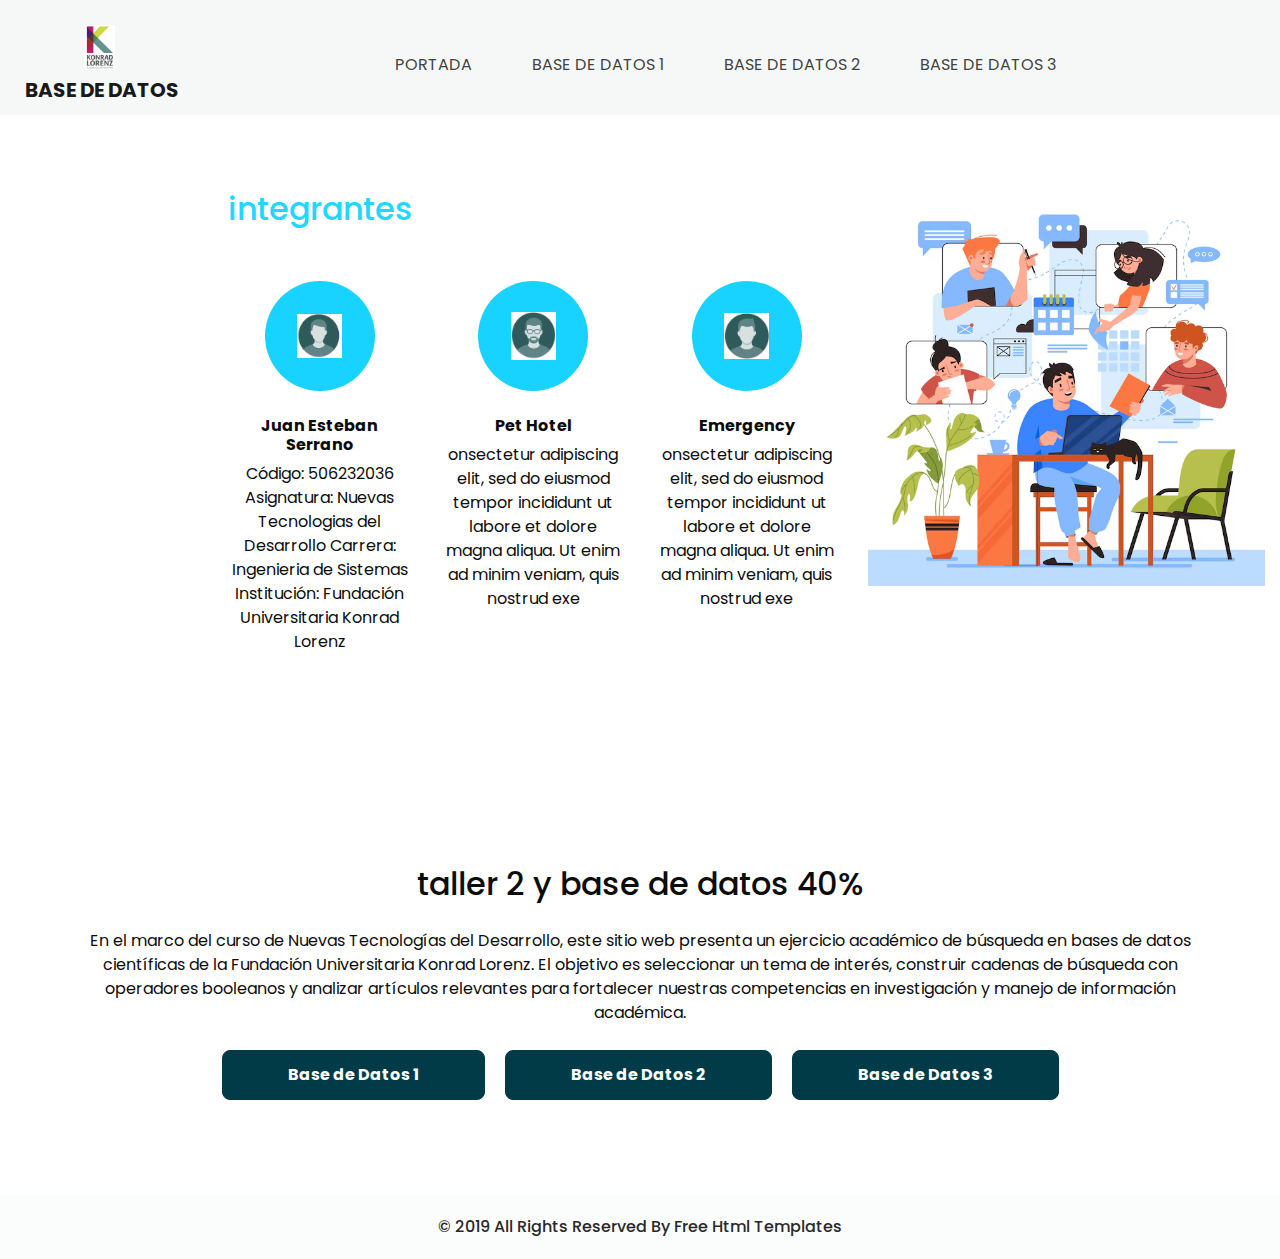
<file: base-de-datos-ntp-1/petology-html/index.html>
<!DOCTYPE html>
<html>

<head>
  <!-- Basic -->
  <meta charset="utf-8" />
  <meta http-equiv="X-UA-Compatible" content="IE=edge" />
  <!-- Mobile Metas -->
  <meta name="viewport" content="width=device-width, initial-scale=1, shrink-to-fit=no" />
  <!-- Site Metas -->
  <meta name="keywords" content="" />
  <meta name="description" content="" />
  <meta name="author" content="" />

  <title>Base de datos 40%</title>

  <!-- slider stylesheet -->
  <link rel="stylesheet" type="text/css"
    href="https://cdnjs.cloudflare.com/ajax/libs/OwlCarousel2/2.1.3/assets/owl.carousel.min.css" />

  <!-- bootstrap core css -->
  <link rel="stylesheet" type="text/css" href="css/bootstrap.css" />

  <!-- fonts style -->
  <link href="https://fonts.googleapis.com/css?family=Dosis:400,500|Poppins:400,700&display=swap" rel="stylesheet">
  <!-- Custom styles for this template -->
  <link href="css/style.css" rel="stylesheet" />
  <!-- responsive style -->
  <link href="css/responsive.css" rel="stylesheet" />
</head>

<body>
  <div>
    <!-- header section strats -->
    <header class="header_section">
      <div class="container-fluid">
        <nav class="navbar navbar-expand-lg custom_nav-container ">
          <a class="navbar-brand" href="index.html">
            <img src="images/uni.png" alt="">
            <span>
              base de datos
            </span>
          </a>
          <button class="navbar-toggler" type="button" data-toggle="collapse" data-target="#navbarSupportedContent"
            aria-controls="navbarSupportedContent" aria-expanded="false" aria-label="Toggle navigation">
            <span class="navbar-toggler-icon"></span>
          </button>
          <div class="collapse navbar-collapse" id="navbarSupportedContent">
            <div class="d-flex mx-auto flex-column flex-lg-row align-items-center">
              <ul class="navbar-nav  ">
                <li class="nav-item active">
                  <a class="nav-link" href="index.html">Portada <span class="sr-only">(current)</span></a>
                </li>
                <li class="nav-item">
                  <a class="nav-link" href="bad_1.html">base de datos 1 </a>
                </li>
                <li class="nav-item">
                  <a class="nav-link" href="bad_2.html">base de datos 2 </a>
                </li>
                <li class="nav-item">
                  <a class="nav-link" href="bad_3.html"> base de datos 3</a>
                </li>
              </ul>
              
            </div>
          </div>
        </nav>
      </div>
    </header>
    <!-- end header section -->
  </div>
  <!-- seccion de intregantes -->
  <section class="service_section layout_padding">
    <div class="container-fluid">
      <div class="row">
        <div class="col-md-6 offset-md-2">
          <h2 class="custom_heading">
            <span>integrantes</span>
          </h2>
          <div class="container layout_padding2">
            <div class="row">
              <div class="col-md-4">
                <div class="img_box">
                  <img src="images/ava1.png" alt="avatar 1" width="200px">
                </div>
                <div class="detail_box">
                  <h6>
                    Juan Esteban Serrano
                  </h6>
                  <p>
                    Código: 506232036
                    Asignatura: Nuevas Tecnologias del Desarrollo
                    Carrera: Ingenieria de Sistemas<br>
                    Institución: Fundación Universitaria Konrad Lorenz

                  </p>
                </div>
              </div>
              <div class="col-md-4">
                <div class="img_box">
                  <img src="images/ava2.png" alt="">
                </div>
                <div class="detail_box">
                  <h6>
                    Pet Hotel
                  </h6>
                  <p>
                    onsectetur adipiscing elit, sed do eiusmod tempor incididunt ut labore et dolore magna aliqua. Ut
                    enim ad minim veniam, quis nostrud exe
                  </p>
                </div>
              </div>
              <div class="col-md-4">
                <div class="img_box">
                  <img src="images/ava3.png" alt="">
                </div>
                <div class="detail_box">
                  <h6>
                    Emergency
                  </h6>
                  <p>
                    onsectetur adipiscing elit, sed do eiusmod tempor incididunt ut labore et dolore magna aliqua. Ut
                    enim ad minim veniam, quis nostrud exe
                  </p>
                </div>
              </div>
            </div>
          </div>

        </div>
        <div class="col-md-4">
          <img src="images/traba.jpg" alt="" class="w-100">
        </div>
      </div>
    </div>
  </section>

  <!-- end service section -->


  <!-- secion intrductoria -->

  <section class="buy_section layout_padding">
    <div class="container">
      <h2>
        taller 2 y base de datos 40%
      </h2>
      <p>
        En el marco del curso de Nuevas Tecnologías del Desarrollo, este sitio web presenta
    un ejercicio académico de búsqueda en bases de datos científicas de la Fundación
    Universitaria Konrad Lorenz. El objetivo es seleccionar un tema de interés,
    construir cadenas de búsqueda con operadores booleanos y analizar artículos
    relevantes para fortalecer nuestras competencias en investigación y manejo de
    información académica.
      </p>
      <div class="btn-container">
        <a href="service.html" class="btn-custom btn-db1">Base de Datos 1</a>
        <a href="pet.html" class="btn-custom btn-db2">Base de Datos 2</a>
        <a href="clinic.html" class="btn-custom btn-db3">Base de Datos 3</a>
      </div>

    </div>
  </section>


  <!-- footer section -->
  <section class="container-fluid footer_section">
    <p>
      &copy; 2019 All Rights Reserved By
      <a href="https://html.design/">Free Html Templates</a>
    </p>
  </section>
  <!-- footer section -->

  <script type="text/javascript" src="js/jquery-3.4.1.min.js"></script>
  <script type="text/javascript" src="js/bootstrap.js"></script>


</body>


</html>
</file>
<file: base-de-datos-ntp-1/petology-html/css/style.css>
body {
  font-family: "Poppins", sans-serif;
  color: #0c0c0c;
  background-color: #ffffff;
}

.layout_padding {
  padding: 75px 0;
}

.layout_padding2 {
  padding: 45px 0;
}

.layout_padding2-top {
  padding-top: 45px;
}

.layout_padding2-bottom {
  padding-bottom: 45px;
}

.layout_padding-top {
  padding-top: 75px;
}

.layout_padding-bottom {
  padding-bottom: 75px;
}

.custom_heading {
  color: #030404;
}

.custom_heading span {
  color: #21d7ff;
}

/*header section*/
.hero_area {
  height: 98vh;
  position: relative;
}

.hero_area::before {
  content: "";
  position: absolute;
  width: 100%;
  height: 15px;
  background-color: #023b48;
}

.sub_page .hero_area {
  height: auto;
}

.hero_area.sub_pages {
  height: auto;
}

.header_section {
  background-color: #f6f8f7;
  padding-top: 15px;
}

.header_section .container-fluid {
  padding-right: 25px;
  padding-left: 25px;
}

.header_section .nav_container {
  margin: 0 auto;
}

.header_section .quote_btn-container a {
  color: #434242;
  text-transform: uppercase;
}

.custom_nav-container.navbar-expand-lg .navbar-nav .nav-link {
  padding: 10px 30px;
  color: #434242;
  text-align: center;
  text-transform: uppercase;
}

a,
a:hover,
a:focus {
  text-decoration: none;
}

a:hover,
a:focus {
  color: initial;
}

.btn,
.btn:focus {
  outline: none !important;
  -webkit-box-shadow: none;
          box-shadow: none;
}

.navbar-brand,
.navbar-brand:hover {
  text-transform: uppercase;
  font-weight: bold;
  font-size: 24px;
  color: #fafcfd;
}

.custom_nav-container .nav_search-btn {
  background-image: url(../images/search-icon.png);
  background-size: 22px;
  background-repeat: no-repeat;
  background-position-y: 7px;
  width: 35px;
  height: 35px;
  padding: 0;
  border: none;
}

.navbar-brand {
  display: -webkit-box;
  display: -ms-flexbox;
  display: flex;
  -webkit-box-align: center;
      -ms-flex-align: center;
          align-items: center;
  -webkit-box-orient: vertical;
  -webkit-box-direction: normal;
      -ms-flex-direction: column;
          flex-direction: column;
}

.navbar-brand img {
  width: 30px;
  margin-right: 5px;
}

.navbar-brand span {
  font-size: 20px;
  font-weight: 700;
  color: #191919;
  margin-top: 5px;
}

.custom_nav-container {
  z-index: 99999;
  padding: 5px 0;
}

.custom_nav-container .navbar-toggler {
  outline: none;
}

.custom_nav-container .navbar-toggler .navbar-toggler-icon {
  background-image: url(../images/menu.png);
  background-size: 55px;
}

/*end header section*/
/* slider section */
.slider_section {
  background-image: url(../images/hero.jpg);
  padding: 6% 0;
  background-size: cover;
  background-repeat: no-repeat;
}

.slider_section .row {
  -webkit-box-align: center;
      -ms-flex-align: center;
          align-items: center;
}

.slider_detail-box h1 {
  color: #ffffff;
  font-size: 52px;
}

.slider_detail-box h1 span {
  display: inline-block;
  color: #434242;
  font-weight: bold;
}

.slider_detail-box p {
  color: #f6f8f7;
  margin-top: 45px;
  margin-bottom: 40px;
}

.slider_detail-box .btn-box .btn-1 {
  display: inline-block;
  padding: 10px 45px;
  background-color: #023b48;
  border: 1px solid #023b48;
  color: #ffffff;
  margin-right: 10px;
}

.slider_detail-box .btn-box .btn-1:hover {
  background-color: transparent;
  color: #023b48;
}

.slider_detail-box .btn-box .btn-2 {
  display: inline-block;
  padding: 10px 45px;
  background-color: #ffffff;
  border: 1px solid #ffffff;
  color: #023b48;
}

.slider_detail-box .btn-box .btn-2:hover {
  background-color: transparent;
  color: #ffffff;
}

.slider_img-box {
  margin-right: 5%;
}

.slider_img-box img {
  width: 100%;
}

.carousel-indicators {
  bottom: -15%;
}

.carousel-indicators li {
  width: 20px;
  height: 20px;
  border-radius: 100%;
  opacity: 1;
}

.carousel-indicators .active {
  background-color: #010106;
}

.about_section {
  background-image: url(../images/about-bg.png);
  background-size: cover;
}

.about_section .row {
  -webkit-box-align: baseline;
      -ms-flex-align: baseline;
          align-items: baseline;
}

.about_section .img-box img {
  width: 100%;
}

.about_section .detail-box p {
  margin: 25px 0;
}

.about_section .detail-box a {
  display: inline-block;
  padding: 10px 20px;
  background-color: #023b48;
  border: 1px solid #023b48;
  color: #ffffff;
}

.about_section .detail-box a:hover {
  background-color: transparent;
  color: #023b48;
}

.service_section .row .col-md-4 {
  display: -webkit-box;
  display: -ms-flexbox;
  display: flex;
  -webkit-box-orient: vertical;
  -webkit-box-direction: normal;
      -ms-flex-direction: column;
          flex-direction: column;
  -webkit-box-align: center;
      -ms-flex-align: center;
          align-items: center;
  text-align: center;
}

.service_section .img_box {
  width: 110px;
  height: 110px;
  border-radius: 100%;
  background-color: #18d3ff;
  display: -webkit-box;
  display: -ms-flexbox;
  display: flex;
  -webkit-box-pack: center;
      -ms-flex-pack: center;
          justify-content: center;
  -webkit-box-align: center;
      -ms-flex-align: center;
          align-items: center;
}

.service_section .img_box img {
  width: 45px;
}

.service_section .detail_box {
  margin-top: 25px;
}

.service_section .detail_box h6 {
  font-weight: bold;
}

.service_section a {
  display: inline-block;
  padding: 12px 25px;
  background-color: #023b48;
  border: 1px solid #023b48;
  color: #ffffff;
}

.service_section a:hover {
  background-color: transparent;
  color: #023b48;
}

.gallery-section {
  background-color: #0dc3ff;
}

.gallery-section .container {
  display: -webkit-box;
  display: -ms-flexbox;
  display: flex;
  -ms-flex-wrap: wrap;
      flex-wrap: wrap;
  -webkit-box-pack: justify;
      -ms-flex-pack: justify;
          justify-content: space-between;
  -webkit-box-align: stretch;
      -ms-flex-align: stretch;
          align-items: stretch;
}

.gallery-section .container h2 {
  color: #ffffff;
}

.gallery-section .img_box {
  margin: 15px 0;
}

.gallery-section .img_box img {
  width: 100%;
  height: 100%;
}

.gallery-section .img_box.box-1 {
  width: 28%;
}

.gallery-section .img_box.box-2 {
  width: 70%;
}

.gallery-section .img_box.box-3 {
  width: 32%;
}

.gallery-section .img_box.box-4 {
  width: 32%;
}

.gallery-section .img_box.box-5 {
  width: 32%;
}

.buy_section {
  text-align: center;
}

.buy_section p {
  margin: 25px 0;
}

.buy_section a {
  display: inline-block;
  padding: 12px 65px;
  background-color: #023b48;
  border: 1px solid #023b48;
  color: #ffffff;
}

.buy_section a:hover {
  background-color: transparent;
  color: #023b48;
}

.client_section .pl-100 {
  padding-left: 100px;
}

.client_section .client_container {
  width: 90%;
  display: -webkit-box;
  display: -ms-flexbox;
  display: flex;
  margin: 0 auto;
  border: 1px solid #606060;
  -webkit-box-align: center;
      -ms-flex-align: center;
          align-items: center;
  padding: 30px 0;
}

.client_section .client_container .img_box {
  width: 200px;
  margin-left: -100px;
}

.client_section .client_container .img_box img {
  min-width: 100%;
}

.client_section .client_container .detail_box {
  padding: 0 35px;
}

.client_section .carousel-indicators li {
  background-color: #0dc3ff;
}

.client_section .carousel-indicators .active {
  background-color: #8c8a8a;
}

.map_section {
  position: relative;
}

.map_section #map {
  position: absolute;
}

.map_section .form_container {
  position: relative;
  width: 50%;
  z-index: 9;
}

.map_section .form_container form {
  background-color: rgba(255, 255, 255, 0.98);
  padding: 45px;
  margin: 75px 0;
}

.map_section .form_container input {
  border: none;
  outline: none;
  background-color: transparent;
  border-bottom: 1px solid #111111;
  padding-top: 35px;
  width: 100%;
}

.map_section .form_container input.message-box {
  padding-top: 55px;
}

.map_section .form_container button {
  display: inline-block;
  padding: 12px 20px;
  background-color: #023b48;
  border: 1px solid #023b48;
  color: #ffffff;
  border-radius: 30px;
  width: 100%;
  margin-top: 35px;
}

.map_section .form_container button:hover {
  background-color: transparent;
  color: #023b48;
}

.info_section {
  background-color: #0dc3ff;
}

.info_items {
  width: 70%;
  margin: 0 auto;
  display: -webkit-box;
  display: -ms-flexbox;
  display: flex;
  -webkit-box-pack: justify;
      -ms-flex-pack: justify;
          justify-content: space-between;
}

.info_items .item {
  width: 200px;
  display: -webkit-box;
  display: -ms-flexbox;
  display: flex;
  -webkit-box-orient: vertical;
  -webkit-box-direction: normal;
      -ms-flex-direction: column;
          flex-direction: column;
  -webkit-box-align: center;
      -ms-flex-align: center;
          align-items: center;
  text-align: center;
}

.info_items .item .img-box {
  width: 80px;
  height: 80px;
  border-radius: 100%;
  background-repeat: no-repeat;
  background-position: center;
}

.info_items .item .detail-box {
  margin-top: 5px;
  color: #fff;
}

.info_items {
  position: relative;
}

.info_items a {
  position: relative;
}

.info_items .item .img-box.box-1 {
  background-image: url(../images/location-white.png);
}

.info_items .item .img-box.box-2 {
  background-image: url(../images/telephone-white.png);
}

.info_items .item .img-box.box-3 {
  background-image: url(../images/envelope-white.png);
}

/* footer section*/
.footer_section {
  background-color: #fbfdfd;
  padding: 20px;
  font-weight: 500;
}

.footer_section p {
  color: #292929;
  margin: 0;
  text-align: center;
}

.footer_section a {
  color: #292929;
}

/* end footer section*/
/* estilos añadidos aparte de la plantilla*/

  .btn-container {
    display: flex;
    justify-content: center;
    gap: 20px;
    margin: 20px 0;
  }

  .btn-custom {
    padding: 12px 24px;
    border-radius: 8px;
    font-weight: bold;
    text-decoration: none;
    color: white;
    transition: transform 0.2s, background 0.3s;
  }

  .btn-db1 { background-color: #007bff; }
  .btn-db2 { background-color: #28a745; }
  .btn-db3 { background-color: #ffc107; color: black; }

  .btn-custom:hover {
    transform: scale(1.05);
    opacity: 0.9;
  }

  #backToTop{
  position: fixed; right: 20px; bottom: 24px; display: none;
  border: 0; padding: 10px 12px; border-radius: 8px; 
  background:#0d6efd; color:#fff; font-weight:600; box-shadow:0 6px 20px rgba(0,0,0,.2);
}
#backToTop:hover{ filter:brightness(1.1); }


body.dark{ background:#0f172a; color:#e2e8f0; }
body.dark a{ color:#93c5fd; }
body.dark .card{ background:#111827; color:#e5e7eb; }
</file>
<file: base-de-datos-ntp-1/petology-html/css/responsive.css>
@media (max-width: 1120px) {
  .hero_area {
    height: auto;
  }

  .slider_section {
    padding: 50px 0;
  }

  .quote_btn-container {
    display: none;
  }

  .quote_btn-container a {
    display: none;
  }
}

@media (max-width: 992px) {
  .custom_nav-container .nav_search-btn {
    background-position: center;
  }

  .map_section .form_container form {
    width: 450px;
  }
}

@media (max-width: 768px) {
  .slider_detail-box {
    text-align: center;
  }
  .info_section .col-md-3 {
    text-align: center;
  }

  .info_section .col-md-3:not(:nth-last-child(1)) {
    margin-bottom: 35px;
  }

  .tasty_section h2 {
    font-size: 80px;
  }

  .contact_section {
    background-size: cover;
  }

  .info_items {
    flex-direction: column;
    align-items: center;
  }

  .info_items .item {
    margin: 20px 0;
  }

  .info_items::before {
    display: none;
  }

  .slider_img-box {
    margin: 25px 0 45px 0;
  }

  .carousel-indicators {
    bottom: -5%;
  }

  .col-md-6.offset-md-2 {
    margin: 40px 0;
    text-align: center;
  }
}

@media (max-width: 576px) {
  .client_section .client_container {
    flex-direction: column;
    align-items: center;
  }

  .client_section .pl-100 {
    padding-left: 0;
  }

  .client_section .client_container .img_box {
    margin: -150px auto 25px auto;
  }

  .client_section .client_container {
    margin-top: 100px;
  }

  .gallery-section .container {
    flex-direction: column;
  }

  .gallery-section .img_box {
    width: 100% !important;
  }

  .map_section .form_container {
    width: 100%;
  }

  .map_section .form_container form {
    width: 100%;
  }

  .map_section #map {
    position: relative;
    height: 450px !important;
  }
}

@media (max-width: 480px) {
  .slider_detail-box h1 {
    font-size: 40px;
  }
}

@media (max-width: 420px) {
}

@media (max-width: 360px) {
  .btn-box {
    display: flex;
    flex-direction: column;
    align-items: center;
  }
  .slider_detail-box .btn-box .btn-1 {
    margin-bottom: 10px;
    margin-right: 0;
  }
}

@media (min-width: 1200px) {
  .container {
    max-width: 1170px;
  }
}
</file>
